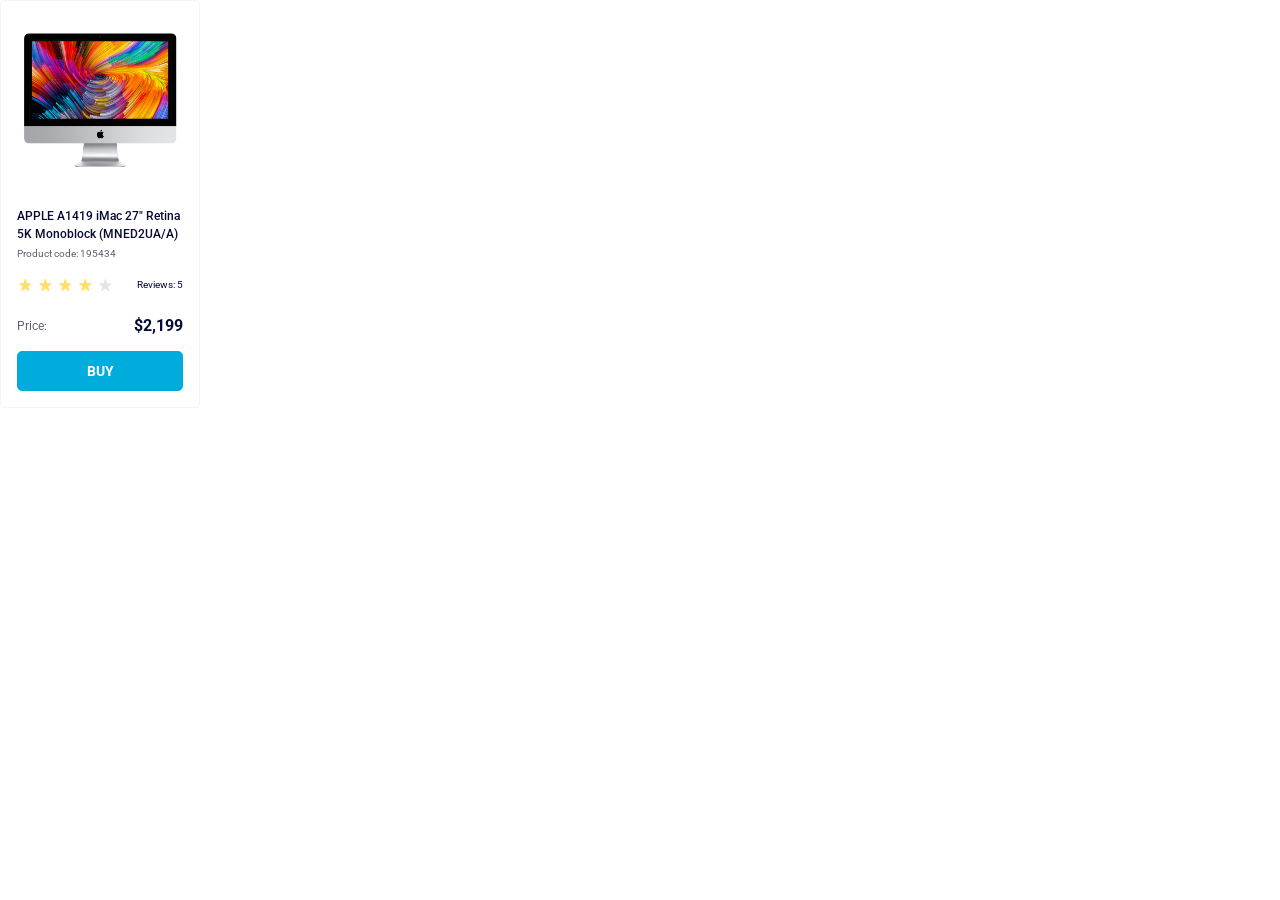
<file: index.html>
<!doctype html><html lang="en"><head><link rel="preconnect" href="https://fonts.googleapis.com"><link rel="preconnect" href="https://fonts.gstatic.com" crossorigin><link href="https://fonts.googleapis.com/css2?family=Poppins&family=Roboto:wght@400..700&display=swap" rel="stylesheet"><meta charset="utf-8"><meta name="viewport" content="width=device-width, initial-scale=1.0"><title>Product cards</title><link rel="stylesheet" href="index.3342915c.css"></head><body> <div class="card" data-qa="card"> <img class="card__image" src="imac.202c52ff.jpeg" alt="iMac"> <h1 class="card__name"> APPLE A1419 iMac 27" Retina 5K Monoblock (MNED2UA/A) </h1> <h2 class="card__code">Product code: 195434</h2> <div class="card__review"> <div class="stars stars--4"> <span class="stars__star"></span> <span class="stars__star"></span> <span class="stars__star"></span> <span class="stars__star"></span> <span class="stars__star"></span> </div> <span class="card__rating">Reviews: 5</span> </div> <div class="card__price"> <span class="card__price-text">Price:</span> <span class="card__price-value">$2,199</span> </div> <a href="#" class="card__button" data-qa="hover"> Buy </a> </div> </body></html>
</file>
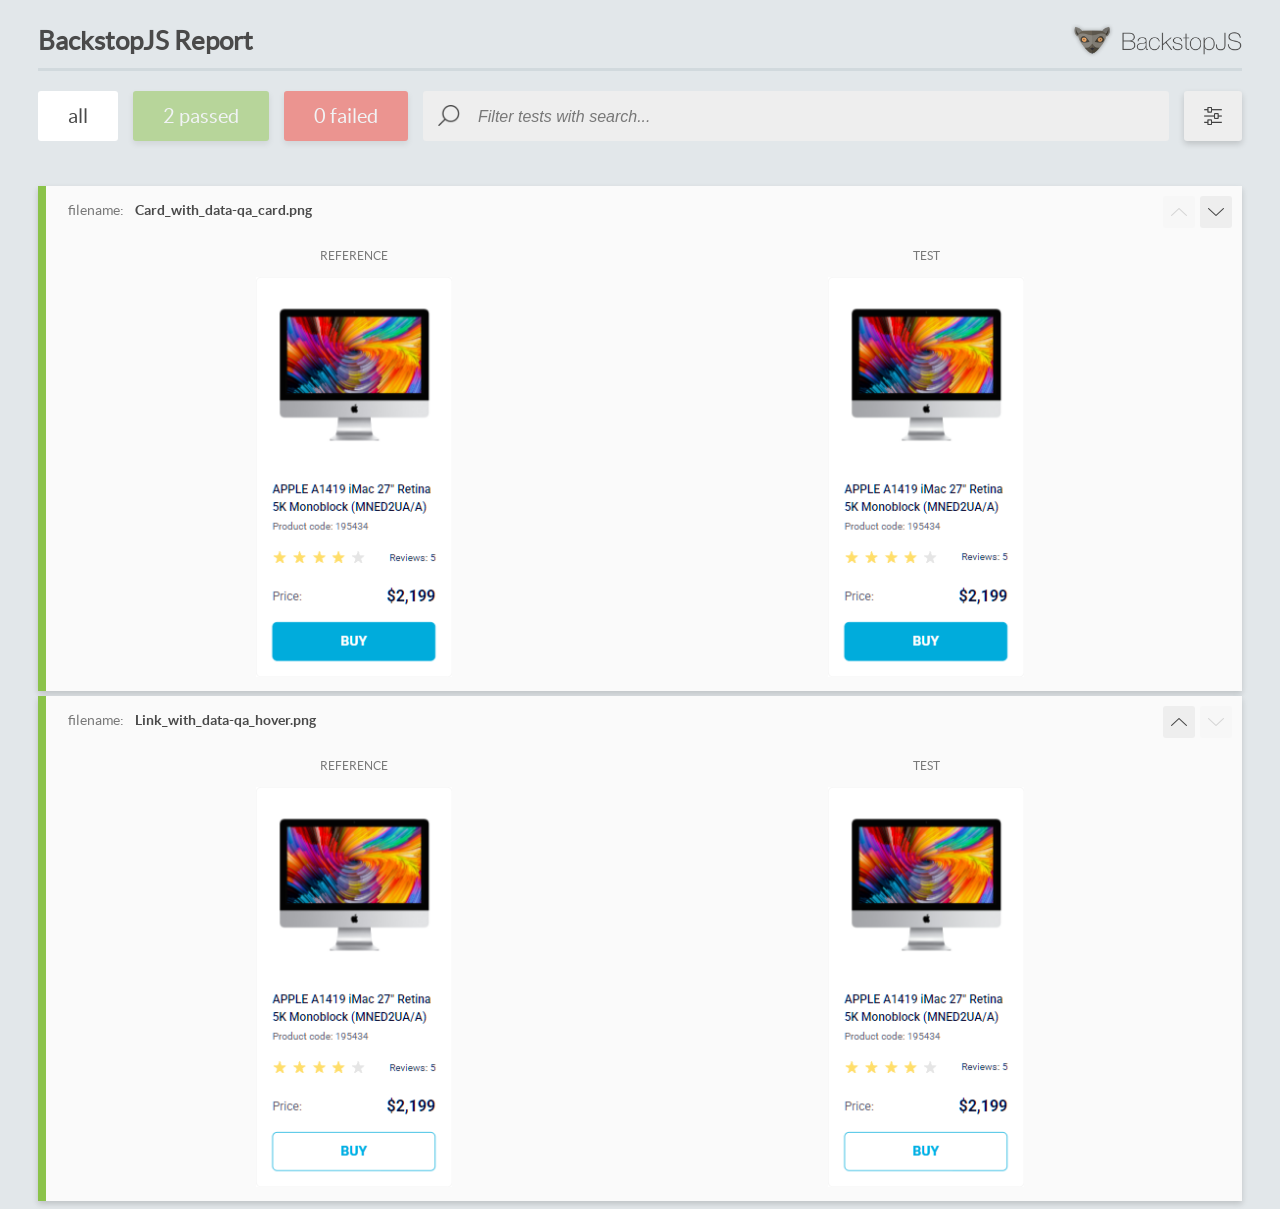
<file: report/html_report/index.html>
<!DOCTYPE html>
<html>
  <head>
    <meta charset="utf-8">
    <!-- Disable Cache -->
    <meta http-equiv="Cache-Control" content="no-cache, no-store, must-revalidate">
    <meta http-equiv="Pragma" content="no-cache">
    <meta http-equiv="Expires" content="0">

    <title>BackstopJS Report</title>

    <style>
      @font-face {
          font-family: 'latoregular';
          src: url('./assets/fonts/lato-regular-webfont.woff2') format('woff2'),
              url('./assets/fonts/lato-regular-webfont.woff') format('woff');
          font-weight: 400;
          font-style: normal;
      }
      @font-face {
          font-family: 'latobold';
          src: url('./assets/fonts/lato-bold-webfont.woff2') format('woff2'),
              url('./assets/fonts/lato-bold-webfont.woff') format('woff');
          font-weight: 700;
          font-style: normal;
      }

      .ReactModal__Body--open {
          overflow: hidden;
      }
      .ReactModal__Body--open .header {
        display: none;
      }

    </style>
  </head>
  <body style="background-color: #E2E7EA">
    <div id="root">

    </div>
    <script>
      function report (report) { // eslint-disable-line no-unused-vars
        window.tests = report;
      }
    </script>
    <script src="config.js"></script>
    <script src="index_bundle.js"></script>
  </body>
</html>
</file>
<file: index.3342915c.css>
.stars{display:flex}.stars__star{background-image:url(star.822d561e.svg);background-position:50%;background-repeat:no-repeat;width:16px;height:16px;margin-right:4px;display:block}.stars__star:last-child{margin-right:0}.stars--1 .stars__star:nth-child(-n+1),.stars--2 .stars__star:nth-child(-n+2),.stars--3 .stars__star:nth-child(-n+3),.stars--4 .stars__star:nth-child(-n+4),.stars--5 .stars__star:nth-child(-n+5){background-image:url(star-active.edda4c43.svg)}.card{color:#060b35;background-color:#fff;border:1px solid #f3f3f3;border-radius:5px;flex-direction:column;width:200px;padding:32px 16px 16px;display:flex}.card__image{width:160px;height:134px;margin:0 auto}.card__name{margin-top:40px;margin-bottom:0;font-size:12px;font-weight:500;line-height:18px}.card__code{color:#616070;margin-top:4px;margin-bottom:0;font-size:10px;font-weight:400;line-height:14px}.card__review{justify-content:space-between;align-items:center;margin-top:16px;display:flex}.card__rating{font-size:10px;font-weight:400;line-height:16px}.card__price{justify-content:space-between;align-items:center;margin-top:24px;display:flex}.card__price-text{color:#616070;font-size:12px;font-weight:400;line-height:18px}.card__price-value{font-size:16px;font-weight:700;line-height:18px}.card__button{text-transform:uppercase;color:#fff;background-color:#00acdc;border:1px solid #00acdc;border-radius:5px;justify-content:center;align-items:center;width:100%;height:40px;margin-top:16px;font-size:14px;font-weight:700;line-height:16px;text-decoration:none;transition:all .3s;display:flex}.card__button:hover{color:#00acdc;background-color:#fff}*{box-sizing:border-box}body{margin:0;font-family:Roboto,sans-serif;font-weight:400}
/*# sourceMappingURL=index.3342915c.css.map */
</file>
